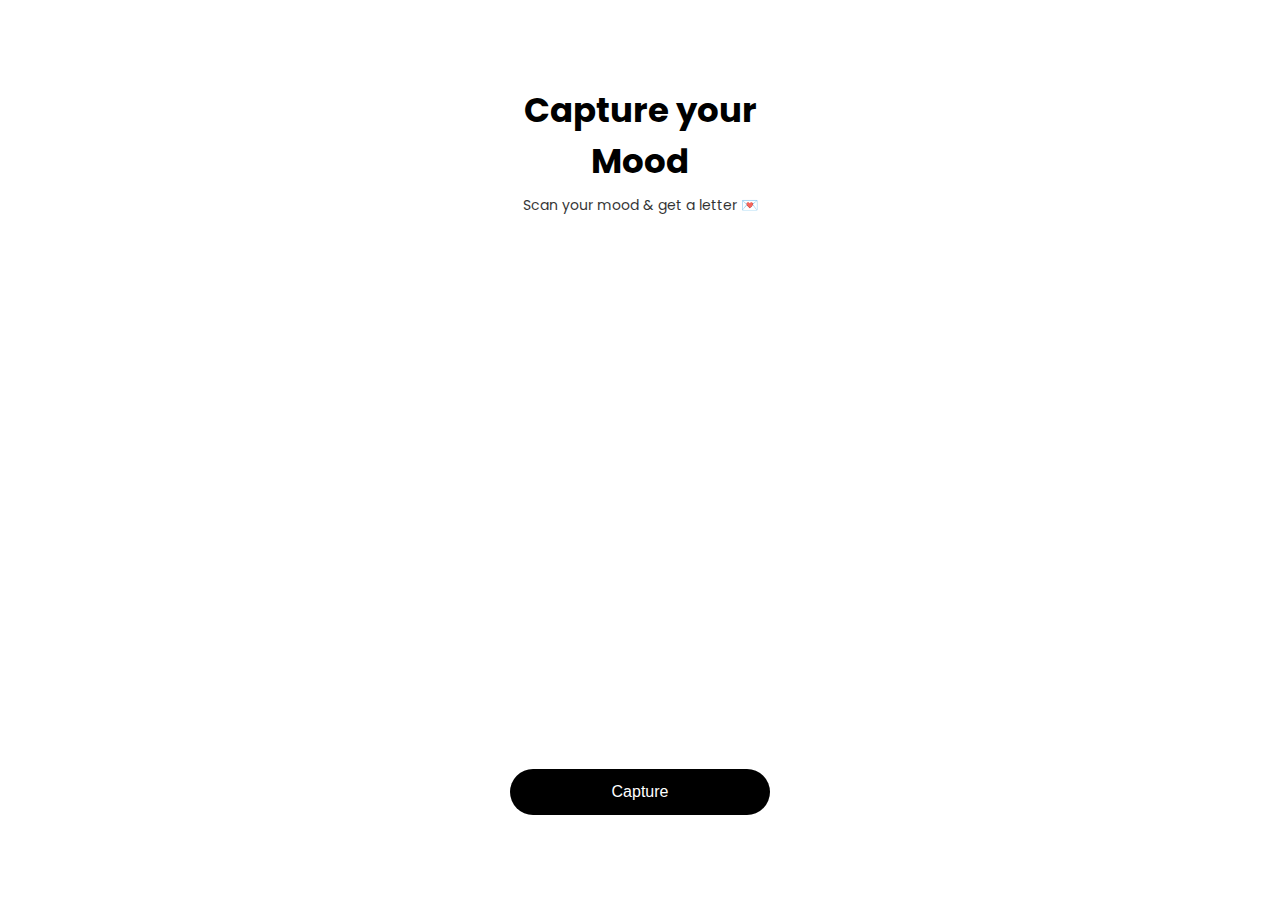
<file: index.html>
<!DOCTYPE html>
<html lang="en">
<head>
  <meta charset="UTF-8">
  <title>Mood Scan</title>
  <link rel="stylesheet" href="style.css">
</head>
<body class="center">

  <div class="scan-box">
    <h1>Capture your Mood</h1>
    <p>Scan your mood & get a letter 💌</p>

    <video id="video" autoplay></video>

    <button onclick="scanMood()">Capture</button>
  </div>

  <script src="script.js"></script>
</body>
</html>
</file>
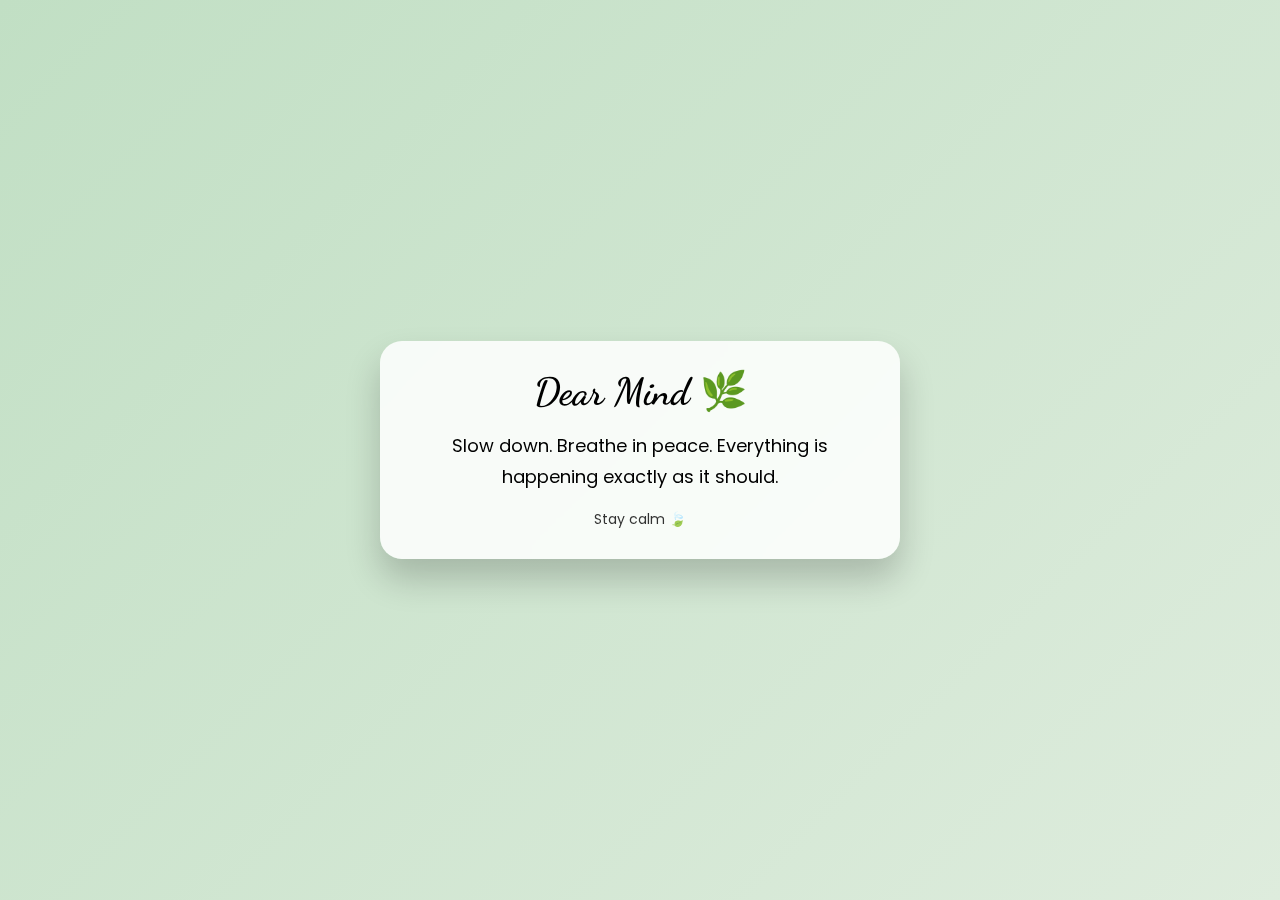
<file: calm.html>
<!DOCTYPE html>
<html lang="en">
<head>
  <meta charset="UTF-8">
  <title>Calm Letter</title>
  <link rel="stylesheet" href="style.css">
</head>
<body class="calm-bg center">

  <div class="letter">
    <h2>Dear Mind 🌿</h2>
    <p>
      Slow down. Breathe in peace.  
      Everything is happening exactly as it should.
    </p>
    <span>Stay calm 🍃</span>

  </div>

</body>
</html>
</file>
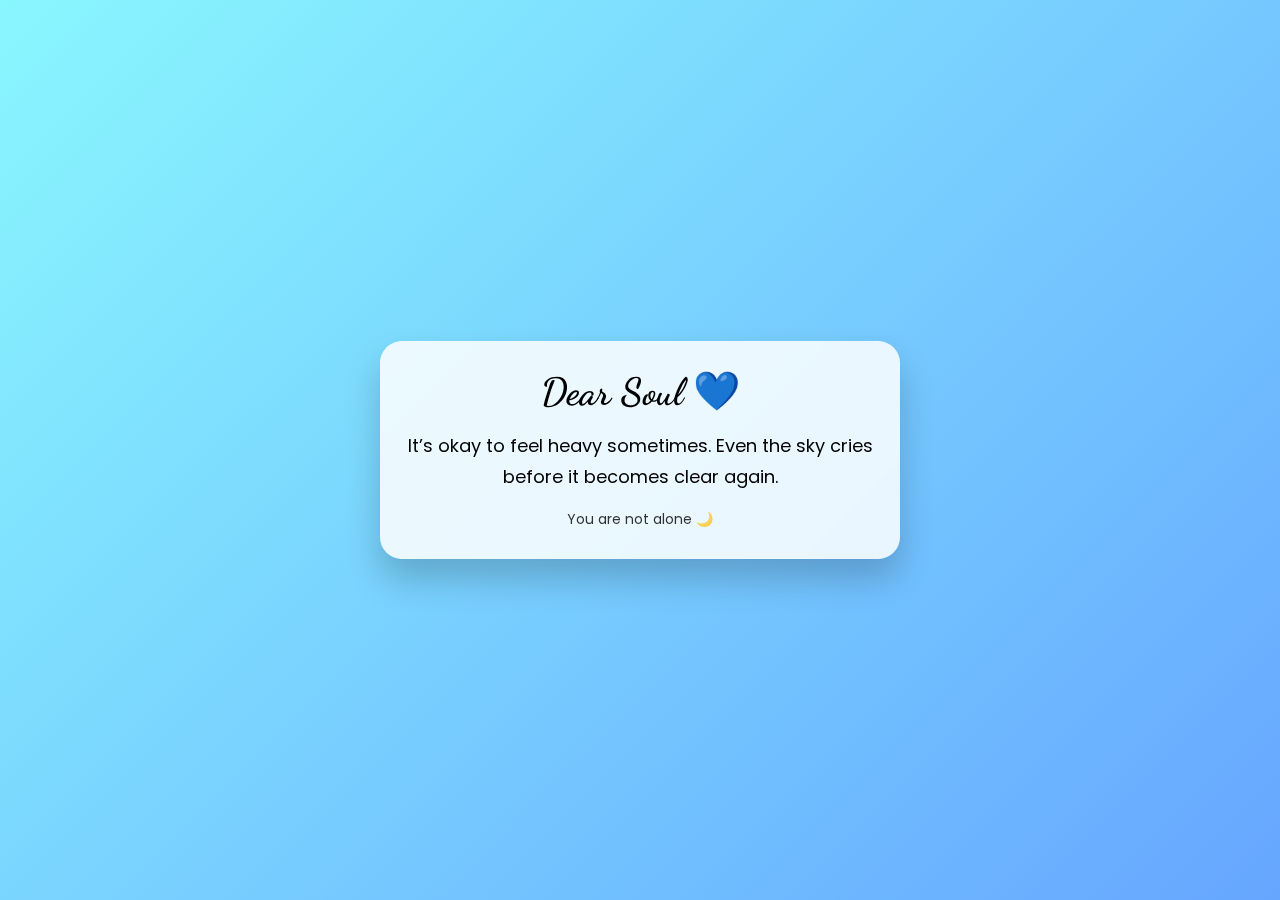
<file: sad.html>
<!DOCTYPE html>
<html lang="en">
<head>
  <meta charset="UTF-8">
  <title>Sad Letter</title>
  <link rel="stylesheet" href="style.css">
</head>
<body class="sad-bg center">

  <div class="letter">
    <h2>Dear Soul 💙</h2>
    <p>
      It’s okay to feel heavy sometimes.  
      Even the sky cries before it becomes clear again.
    </p>
    <span>You are not alone 🌙</span>
  </div>

</body>
</html>
</file>
<file: style.css>
@import url('https://fonts.googleapis.com/css2?family=Dancing+Script:wght@600&family=Poppins&display=swap');

* {
  margin: 0;
  padding: 0;
  box-sizing: border-box;
}

body {
  font-family: 'Poppins', sans-serif;
}

/* center utility */
.center {
  min-height: 100dvh;
  display: flex;
  justify-content: center;
  align-items: center;
  padding: 16px;
}

/* ========== SCAN PAGE ========== */
.scan-box {
  width: 100%;
  max-width: 380px;
  text-align: center;
  padding: 24px;
}

.scan-box h1 {
  font-size: 28px;
  margin-bottom: 8px;
}

.scan-box p {
  font-size: 14px;
  opacity: 0.8;
  margin-bottom: 16px;
}

video {
  width: 100%;
  max-width: 800px;
  aspect-ratio: 2 / 3;
  object-fit: cover;
  border-radius: 16px;
  margin: 16px 0;
}

/* button */
button {
  width: 100%;
  padding: 14px;
  font-size: 16px;
  border-radius: 30px;
  border: none;
  background: #000;
  color: #fff;
  cursor: pointer;
}

/* tap feedback */
button:active {
  transform: scale(0.97);
}

/* ========== LETTER CARD ========== */
.letter {
  width: 100%;
  max-width: 520px;
  padding: 28px 24px;
  border-radius: 22px;
  background: rgba(255,255,255,0.85);
  backdrop-filter: blur(10px);
  box-shadow: 0 20px 35px rgba(0,0,0,0.2);
  text-align: center;
}

/* heading */
.letter h2 {
  font-family: 'Dancing Script', cursive;
  font-size: clamp(28px, 6vw, 38px);
  margin-bottom: 16px;
}

/* text */
.letter p {
  font-size: clamp(15px, 4vw, 18px);
  line-height: 1.7;
  margin-bottom: 14px;
}

.letter span {
  font-size: 14px;
  opacity: 0.8;
}

/* ========== BACKGROUNDS ========== */
.happy-bg {
  background: linear-gradient(135deg, #fddb92, #d1fdff);
}

.sad-bg {
  background: linear-gradient(135deg, #89f7fe, #66a6ff);
}

.calm-bg {
  background: linear-gradient(135deg, #c1dfc4, #deecdd);
}

/* ========== DESKTOP UPGRADE ========== */
@media (min-width: 768px) {
  .scan-box h1 {
    font-size: 34px;
  }

  button {
    max-width: 260px;
    margin: 0 auto;
  }
}
</file>
